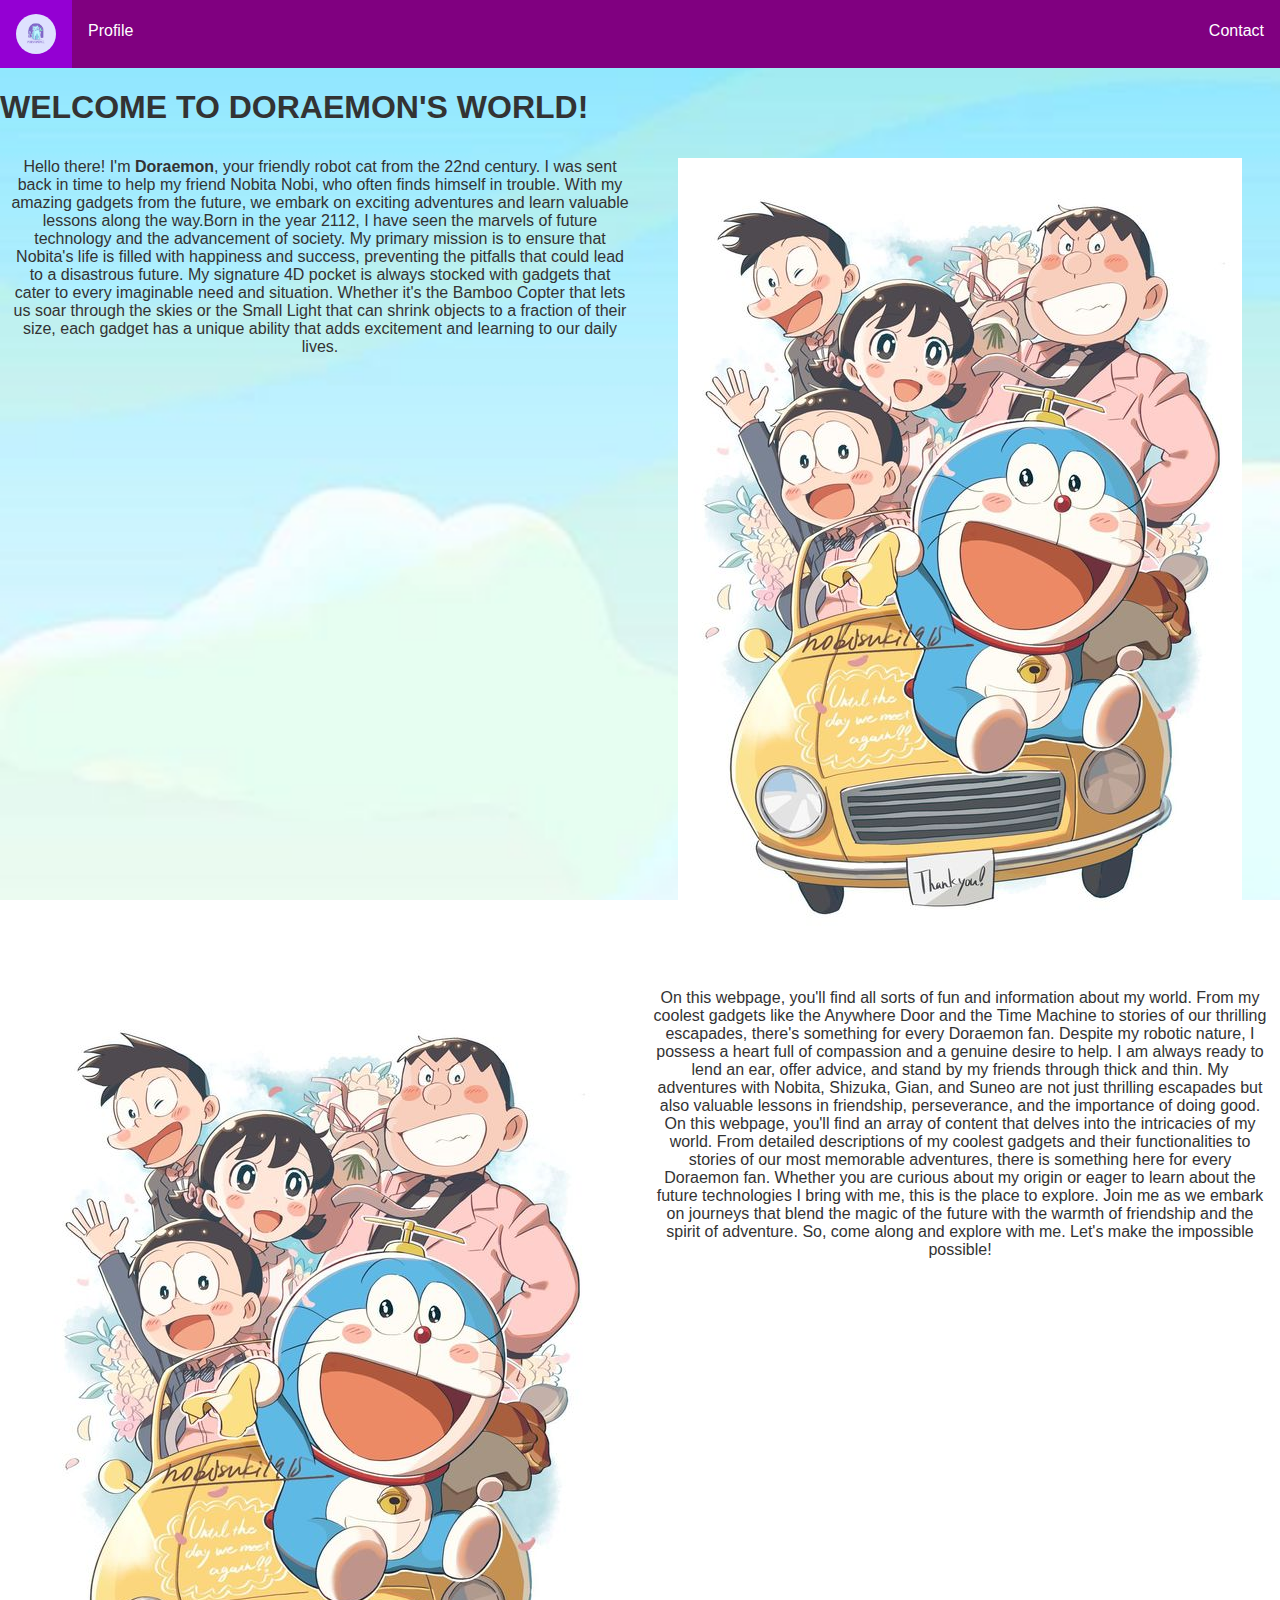
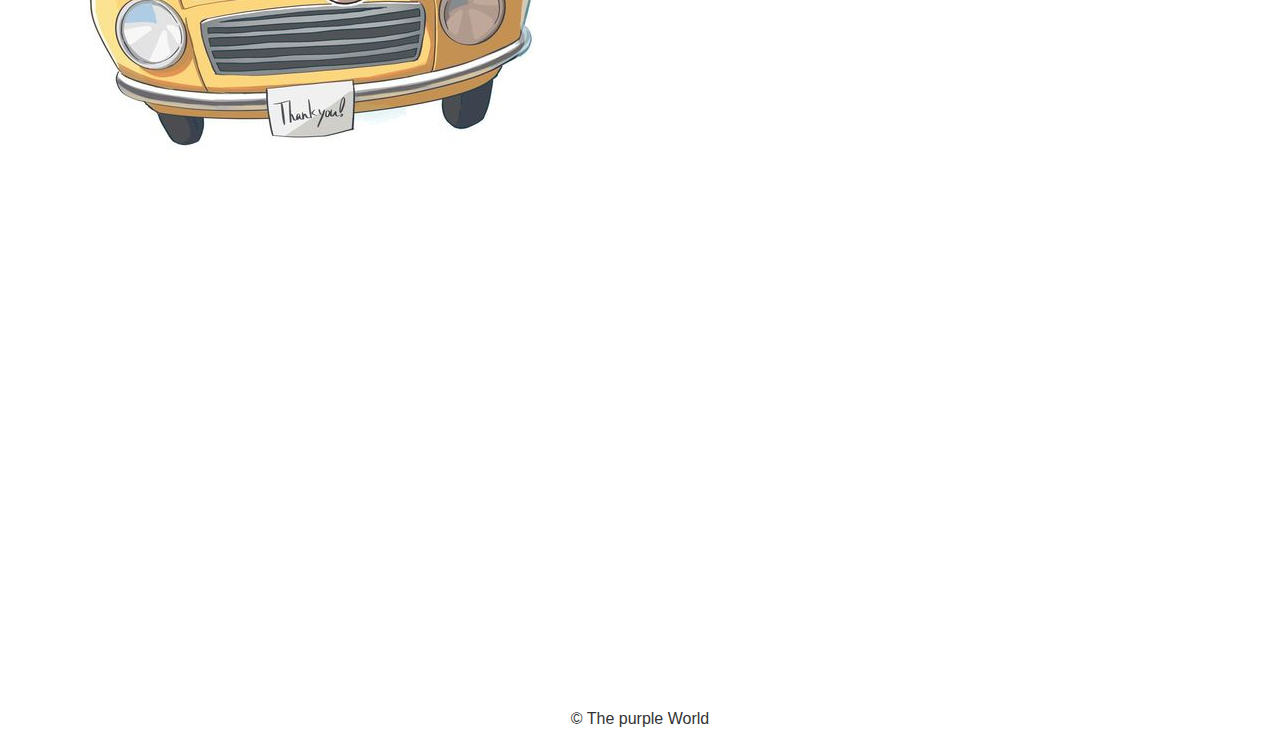
<file: index.html>
<html>
<head>
    <link rel="stylesheet" href="./profile.css">
</head>
    <body>
        <div>
            <ul>
                <li><a href=""><img src="logo.jpg" /></a></li>
                <li class="navbar"><a href="#profile">Profile</a></li>
                <li class="navbar" style="float:right"><a class="active" href="./contact.html">Contact</a></li>
            </ul>
        </div>
    <div>
        <h1>WELCOME TO DORAEMON'S WORLD!</h1>
    </div>
    <div class="container">
        <span>
            Hello there! I'm <strong>Doraemon</strong>, your friendly robot cat from the 22nd century. I was sent back in time to help my friend Nobita Nobi, who often finds himself in trouble. With my amazing gadgets from the future, we embark on exciting adventures and learn valuable lessons along the way.Born in the year 2112, I have seen the marvels of future technology and the advancement of society. 
            My primary mission is to ensure that Nobita's life is filled with happiness and success, preventing the pitfalls that could lead to a disastrous future. 
            My signature 4D pocket is always stocked with gadgets that cater to every imaginable need and situation. 
            Whether it's the Bamboo Copter that lets us soar through the skies or the Small Light that can shrink objects to a fraction of their size, 
            each gadget has a unique ability that adds excitement and learning to our daily lives.
        </span>
             <span><img src="Doreamon.jpg"></span>
    </div>
        <div class="container">
            <span><img src="Doreamon.jpg"></span>
        <span>
            On this webpage, you'll find all sorts of fun and information about my world. From my coolest gadgets like the Anywhere Door and the Time Machine to stories of our thrilling escapades, there's something for every Doraemon fan. Despite my robotic nature, I possess a heart full of compassion and a genuine desire to help. 
            I am always ready to lend an ear, offer advice, and stand by my friends through thick and thin. 
            My adventures with Nobita, Shizuka, Gian, and Suneo are not just thrilling escapades but also valuable lessons in friendship, perseverance, and the importance of doing good.
            On this webpage, you'll find an array of content that delves into the intricacies of my world. 
            From detailed descriptions of my coolest gadgets and their functionalities to stories of our most memorable adventures, there is something here for every Doraemon fan. 
            Whether you are curious about my origin or eager to learn about the future technologies I bring with me, this is the place to explore. 
            Join me as we embark on journeys that blend the magic of the future with the warmth of friendship and the spirit of adventure. So, come along and explore with me. Let's make the impossible possible!
        </span>
        </div>
    <div style = "display: flex; justify-content: center; align-items: center;">
        <iframe 
            width="853" 
            height="480" 
            src="https://www.youtube.com/embed/y2jHaMzHHJc" 
            title="Zindagi sawar doon doraemon theme song from all Musics..." 
            frameborder="0" 
            allow="accelerometer; autoplay; clipboard-write; encrypted-media; gyroscope; picture-in-picture; web-share" 
            referrerpolicy="strict-origin-when-cross-origin" allowfullscreen>
        </iframe>
        </div>
        <footer>
            <p>&copy; The purple World</p>  
        </footer>
    </body>
</html>
</file>
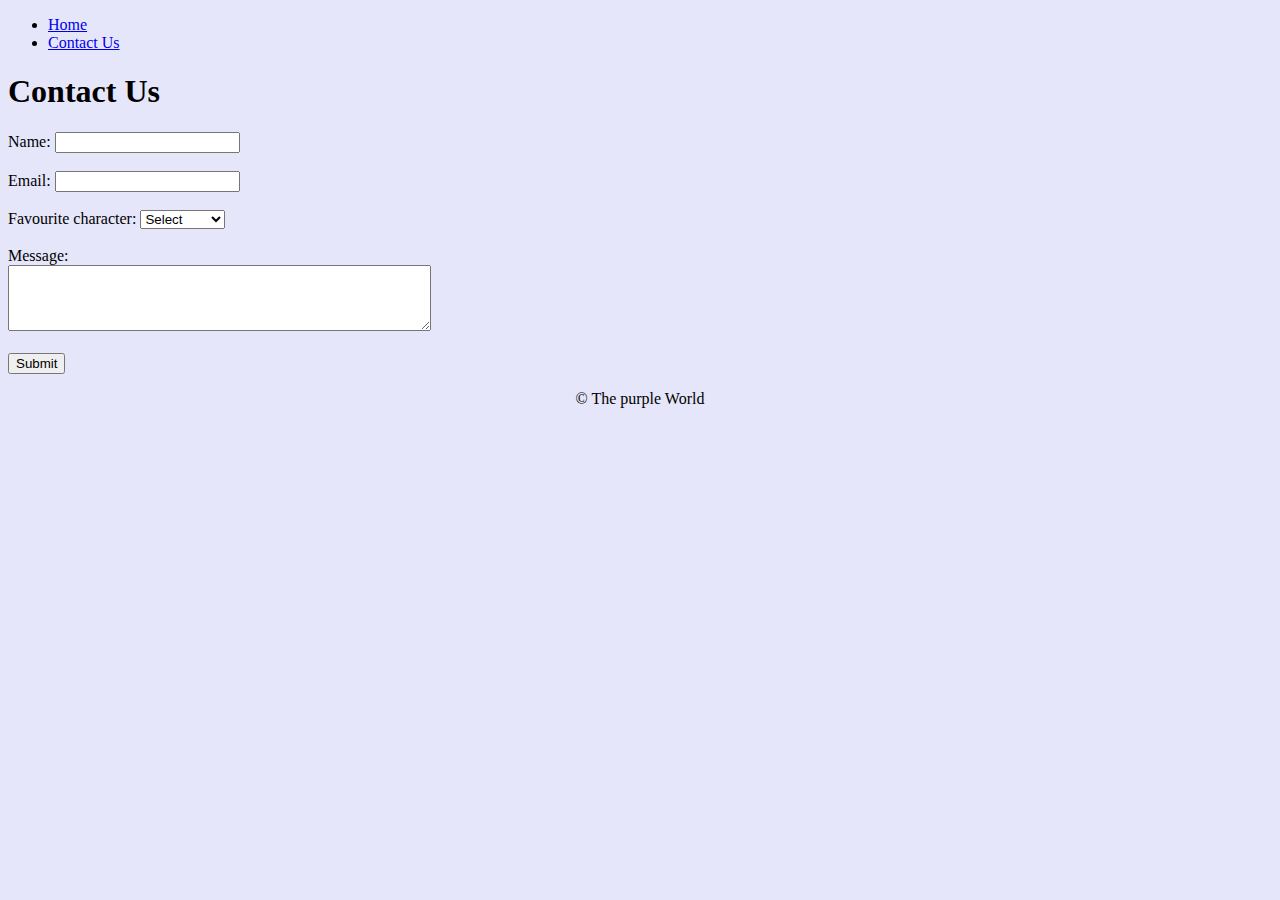
<file: contact.html>
<!DOCTYPE html>
<html lang="en">
<head>
    <meta charset="UTF-8">
    <meta name="viewport" content="width=device-width, initial-scale=1.0">
    <title>Contact Us</title>
    
</head>
<body style="background-color: lavender;">
<body>
    <header>
        <nav>
            <ul>
                <li><a href="index.html">Home</a></li>
                <li><a href="contact.html" class="active">Contact Us</a></li>
            </ul>
        </nav>
    </header>
    <main>
        <h1>Contact Us</h1>

        <form action="#" method="post">
            <label for="name">Name:</label>
            <input type="text" id="name" name="name" required><br><br>

            <label for="email">Email:</label>
            <input type="email" id="email" name="email" required><br><br>

            <label for="Favourite">Favourite character:</label>
            <select id="options">
                <option value="select">Select</option>
                <option value="Doraemon">Doraemon</option>
                <option value="Nobita">Nobita</option>
                <option value="Sunio">Sunio</option>
                <option value="Gian">Gian</option>
                <option value="Shizuka">Shizuka</option>  
            </select><br><br>

            <label for="message">Message:</label><br>
            <textarea id="message" name="message" rows="4" cols="50" required></textarea><br><br>

            <input type="submit" value="Submit">
        </form>
    </main>
    <footer>
    <center><p>&copy; The purple World</p> </center>
    </footer>
</body>
</html>
</file>
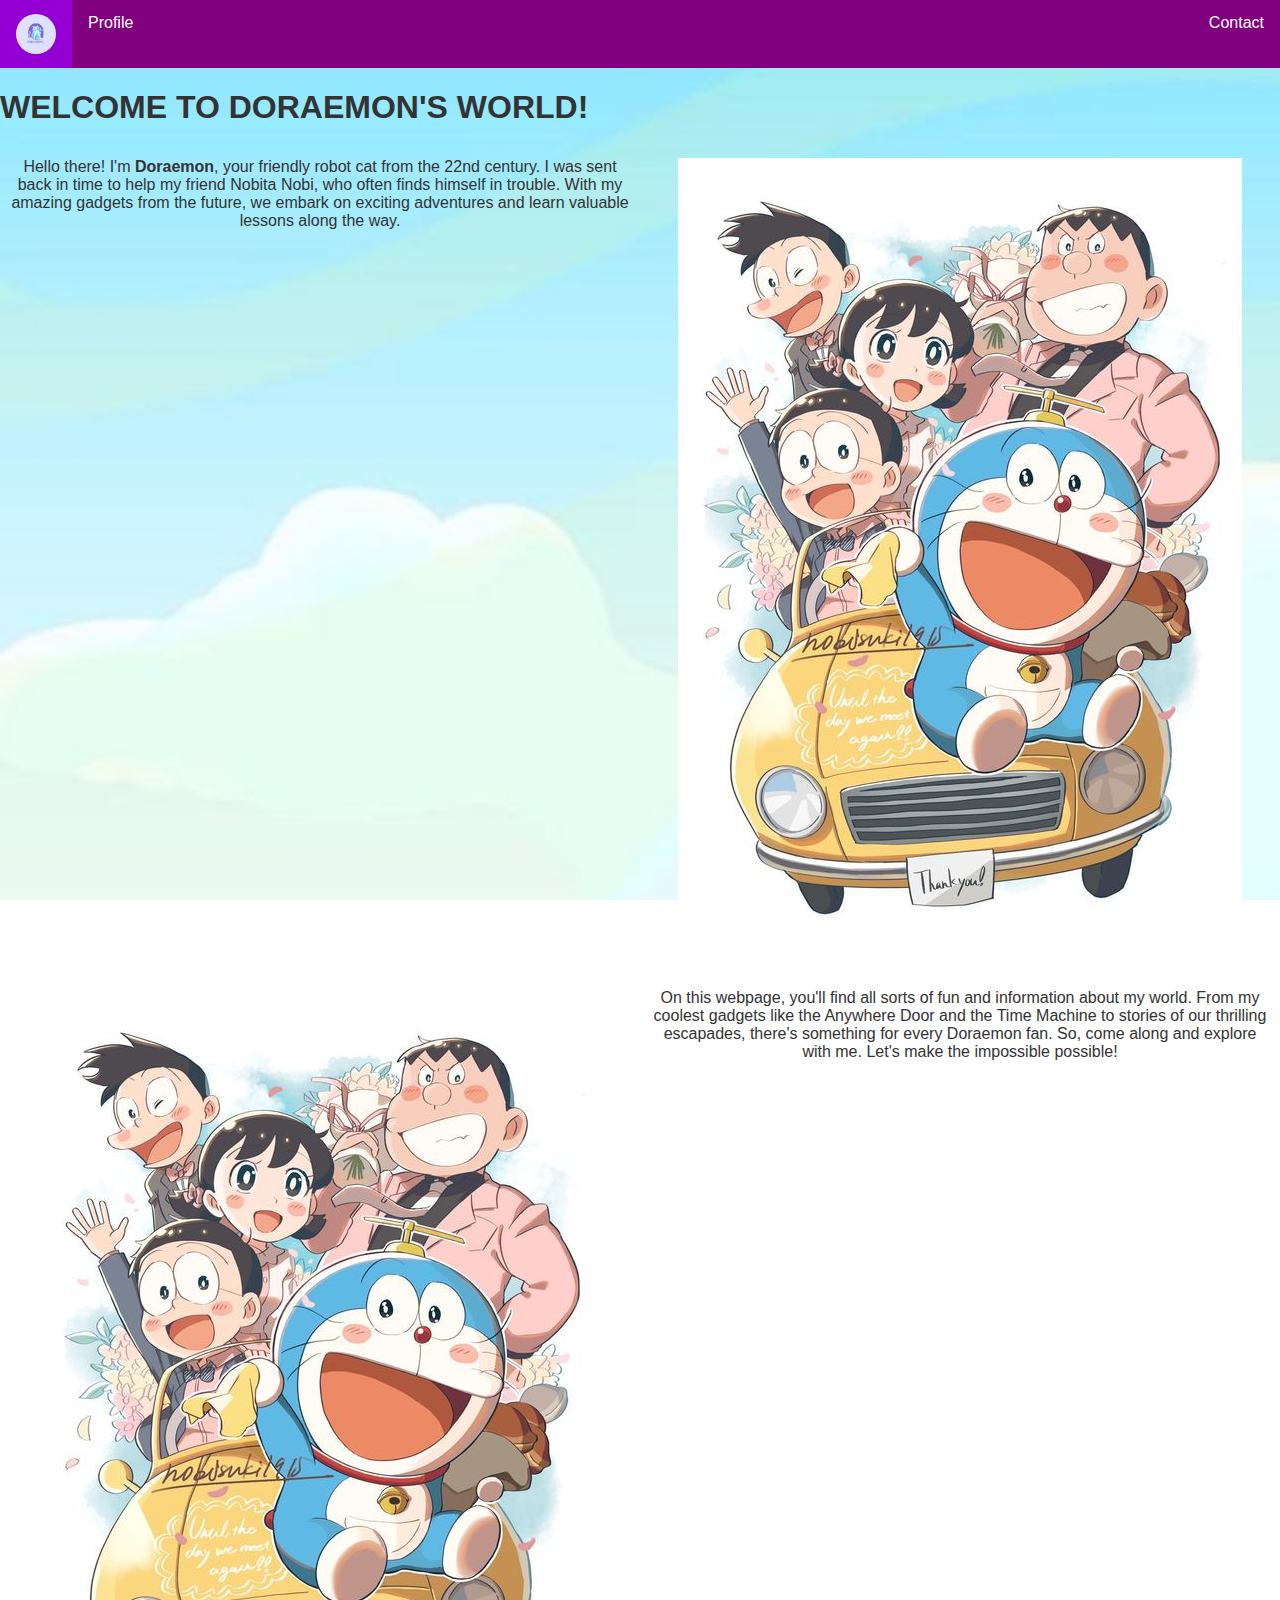
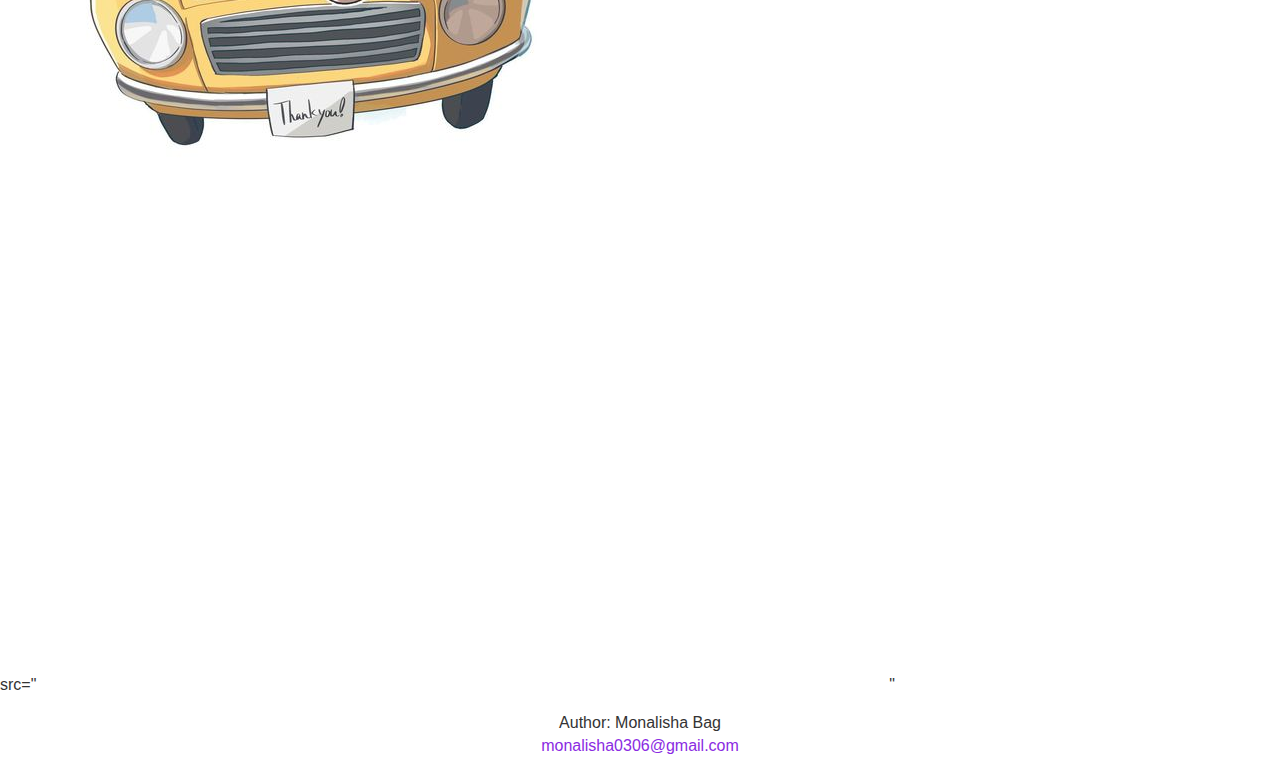
<file: profile.html>
<html>
<head>
    <link rel="stylesheet" href="./profile.css">
</head>
    <body>
        <div>
            <ul>
                <li><a href=""><img src="logo.jpg" /></a></li>
                <li><a href="#profile">Profile</a></li>
                <li style="float:right"><a class="active" href="./contact.html">Contact</a></li>
            </ul>
        </div>
    <div>
        <h1>WELCOME TO DORAEMON'S WORLD!</h1>
    </div>
    <div class="container">
        <span>
            Hello there! I'm <strong>Doraemon</strong>, your friendly robot cat from the 22nd century. I was sent back in time to help my friend Nobita Nobi, who often finds himself in trouble. With my amazing gadgets from the future, we embark on exciting adventures and learn valuable lessons along the way.
        </span>
             <span><img src="Doreamon.jpg"></span>
    </div>
        <div class="container">
            <span><img src="Doreamon.jpg"></span>
        <span>
            On this webpage, you'll find all sorts of fun and information about my world. From my coolest gadgets like the Anywhere Door and the Time Machine to stories of our thrilling escapades, there's something for every Doraemon fan. So, come along and explore with me. Let's make the impossible possible!
        </span>
        </div>
    <div>
         src="<iframe width="853" height="480" src="https://www.youtube.com/embed/y2jHaMzHHJc" title="Zindagi sawar doon doraemon theme song from all Musics..." frameborder="0" allow="accelerometer; autoplay; clipboard-write; encrypted-media; gyroscope; picture-in-picture; web-share" referrerpolicy="strict-origin-when-cross-origin" allowfullscreen></iframe>"
        <footer>
            <p>Author: Monalisha Bag</p>
            <p><a href="#">monalisha0306@gmail.com</a></p>
        </footer>
    </body>
</html>
</file>
<file: profile.css>
body {
  font-family: Arial, sans-serif;
  margin: 0;
  padding: 0;
  background-image: url('background.jpg'); /* Replace 'background.jpg' with the path to your background image */
  background-size: cover;
  background-position: center;
  background-attachment: fixed;
  color: #333;
}
ul {
  list-style-type: none;
  margin: 0;
  padding: 0;
  overflow: hidden;
  background-color:purple;
}

li {
  float: left;
}
.navbar{
  margin-top:8px;
}

li a {
  display: block;
  color: white;
  text-align: center;
  padding: 14px 16px;
  text-decoration: none;
}

li a img {
    height: 40px;
    width: 40px;
    border-radius: 100%;
}

li a:hover {
  background-color: darkviolet;
}
.container {
 display: flex;

    }
.container span {
    flex: 1; /* Each span will take up equal space */
    text-align: center; /* Optional: Center content horizontally */
    padding: 10px; 
/* .container span img { */
    height: 500%;
    width: 60%;
}
footer {
    text-align: center;
    margin-top: 20px;
}

footer p {
    margin: 5px 0;
}

footer a {
    text-decoration: none;
    color: blueviolet;
}
</file>
